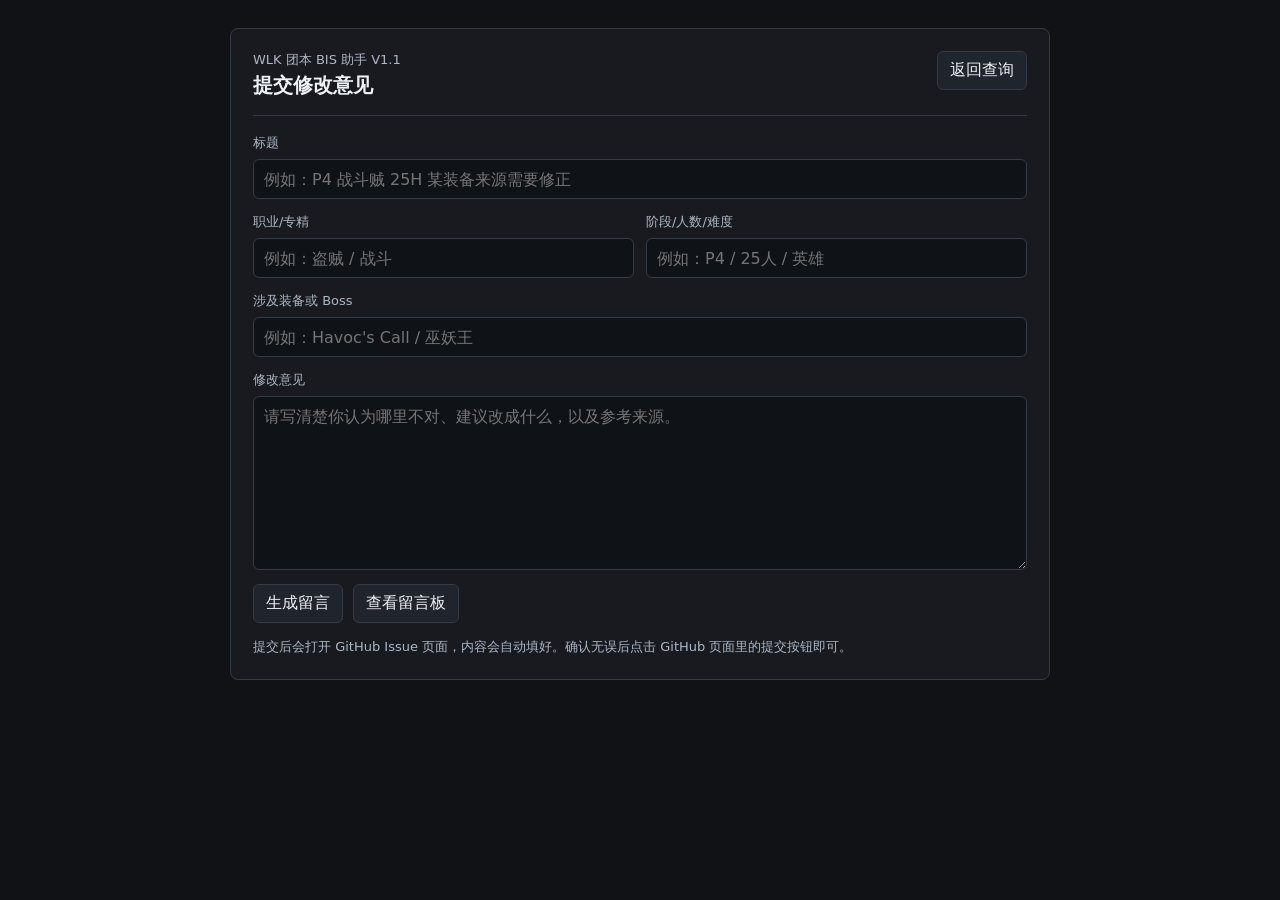
<file: feedback.html>
<!doctype html>
<html lang="zh-CN">
  <head>
    <meta charset="utf-8" />
    <meta name="viewport" content="width=device-width, initial-scale=1" />
    <title>提交修改意见 - WLK 团本 BIS 助手 V1.1</title>
    <link rel="stylesheet" href="./styles.css" />
  </head>
  <body>
    <main class="feedback-page">
      <section class="feedback-panel">
        <header class="feedback-header">
          <div>
            <p class="eyebrow">WLK 团本 BIS 助手 V1.1</p>
            <h1>提交修改意见</h1>
          </div>
          <a class="back-link" href="./index.html">返回查询</a>
        </header>

        <form class="feedback-form" id="feedbackForm">
          <label>
            <span>标题</span>
            <input id="feedbackTitle" type="text" placeholder="例如：P4 战斗贼 25H 某装备来源需要修正" required />
          </label>

          <div class="feedback-grid">
            <label>
              <span>职业/专精</span>
              <input id="feedbackSpec" type="text" placeholder="例如：盗贼 / 战斗" />
            </label>
            <label>
              <span>阶段/人数/难度</span>
              <input id="feedbackScope" type="text" placeholder="例如：P4 / 25人 / 英雄" />
            </label>
          </div>

          <label>
            <span>涉及装备或 Boss</span>
            <input id="feedbackTarget" type="text" placeholder="例如：Havoc's Call / 巫妖王" />
          </label>

          <label>
            <span>修改意见</span>
            <textarea id="feedbackBody" rows="8" placeholder="请写清楚你认为哪里不对、建议改成什么，以及参考来源。" required></textarea>
          </label>

          <div class="feedback-actions">
            <button type="submit">生成留言</button>
            <a href="https://github.com/brotherjia/wlk-bis-helper/issues" target="_blank" rel="noreferrer">查看留言板</a>
          </div>
        </form>

        <p class="feedback-note">
          提交后会打开 GitHub Issue 页面，内容会自动填好。确认无误后点击 GitHub 页面里的提交按钮即可。
        </p>
      </section>
    </main>

    <script>
      const repoIssueUrl = "https://github.com/brotherjia/wlk-bis-helper/issues/new";
      const form = document.querySelector("#feedbackForm");

      function value(id) {
        return document.querySelector(id).value.trim() || "未填写";
      }

      form.addEventListener("submit", (event) => {
        event.preventDefault();
        const title = document.querySelector("#feedbackTitle").value.trim();
        const body = [
          "## 修改意见",
          value("#feedbackBody"),
          "",
          "## 相关信息",
          `- 职业/专精：${value("#feedbackSpec")}`,
          `- 阶段/人数/难度：${value("#feedbackScope")}`,
          `- 装备或 Boss：${value("#feedbackTarget")}`,
          "",
          "## 页面",
          window.location.origin + window.location.pathname.replace(/feedback\.html$/, "index.html"),
        ].join("\n");
        const params = new URLSearchParams({
          title: `[反馈] ${title}`,
          body,
          labels: "feedback",
        });
        window.open(`${repoIssueUrl}?${params.toString()}`, "_blank", "noreferrer");
      });
    </script>
  </body>
</html>
</file>
<file: styles.css>
:root {
  color-scheme: dark;
  --bg: #101216;
  --panel: #181b21;
  --panel-2: #20242c;
  --line: #343a46;
  --text: #eef2f7;
  --muted: #aeb7c4;
  --soft: #7e8795;
  --gold: #d8a841;
  --blue: #4aa3ff;
  --green: #5fc287;
  --danger: #ec6b6b;
  --row: #15181e;
  --row-alt: #1a1e25;
  font-family:
    "Microsoft YaHei UI", "Microsoft YaHei", "Segoe UI", system-ui, sans-serif;
}

* {
  box-sizing: border-box;
}

body {
  margin: 0;
  min-height: 100vh;
  background:
    linear-gradient(rgba(16, 18, 22, 0.92), rgba(16, 18, 22, 0.98)),
    url("https://wow.zamimg.com/images/wow/journal/ui-ej-background-wrathofthelichking.jpg");
  background-size: cover;
  background-attachment: fixed;
  color: var(--text);
}

button,
input,
select {
  font: inherit;
}

.app-shell {
  display: grid;
  grid-template-columns: minmax(280px, 340px) minmax(0, 1fr);
  min-height: 100vh;
}

.sidebar {
  border-right: 1px solid var(--line);
  background: rgba(24, 27, 33, 0.96);
  padding: 20px;
  position: sticky;
  top: 0;
  height: 100vh;
  overflow: auto;
}

.brand {
  display: grid;
  grid-template-columns: 52px 1fr;
  gap: 12px;
  align-items: center;
  margin-bottom: 22px;
}

.brand-mark {
  width: 52px;
  height: 52px;
  display: grid;
  place-items: center;
  border: 1px solid #6e5524;
  background: #2a2418;
  color: var(--gold);
  font-weight: 800;
}

h1,
h2,
p {
  margin: 0;
}

h1 {
  font-size: 20px;
  line-height: 1.2;
}

.brand p,
.eyebrow,
.notice,
label span,
.summary-strip span,
.meta {
  color: var(--muted);
}

.filters {
  display: grid;
  gap: 14px;
}

label {
  display: grid;
  gap: 7px;
}

label span {
  font-size: 13px;
}

select,
input {
  width: 100%;
  height: 40px;
  border: 1px solid var(--line);
  background: #0f1217;
  color: var(--text);
  padding: 0 10px;
  border-radius: 6px;
}

select:focus,
input:focus,
button:focus,
a:focus {
  outline: 2px solid var(--blue);
  outline-offset: 2px;
}

.filter-grid {
  display: grid;
  grid-template-columns: 1fr 1fr;
  gap: 10px;
}

.summary-strip {
  display: grid;
  grid-template-columns: 1fr 1fr;
  gap: 10px;
  margin-top: 22px;
}

.summary-strip > div {
  border: 1px solid var(--line);
  background: var(--panel-2);
  padding: 12px;
  border-radius: 6px;
}

.summary-strip strong {
  display: block;
  font-size: 24px;
  color: var(--gold);
  line-height: 1;
}

.content {
  padding: 22px;
  min-width: 0;
}

.toolbar {
  display: flex;
  justify-content: space-between;
  align-items: center;
  gap: 16px;
  padding-bottom: 18px;
  border-bottom: 1px solid var(--line);
}

.eyebrow {
  font-size: 13px;
  margin-bottom: 4px;
}

h2 {
  font-size: 24px;
}

.toolbar-actions {
  display: flex;
  gap: 10px;
}

button,
.toolbar-actions a {
  min-height: 38px;
  border: 1px solid var(--line);
  background: var(--panel-2);
  color: var(--text);
  padding: 8px 12px;
  border-radius: 6px;
  text-decoration: none;
  cursor: pointer;
}

button:hover,
.toolbar-actions a:hover {
  border-color: var(--gold);
}

.notice {
  min-height: 22px;
  margin: 14px 0;
  font-size: 14px;
}

.results {
  display: grid;
  gap: 18px;
}

.raid-section {
  display: grid;
  gap: 10px;
}

.raid-header {
  display: flex;
  align-items: center;
  justify-content: space-between;
  gap: 12px;
  border: 1px solid #53431f;
  background: #221d12;
  color: var(--gold);
  padding: 10px 14px;
  border-radius: 8px;
}

.raid-header h3 {
  margin: 0;
  font-size: 18px;
}

.raid-header span {
  color: #ead29b;
  font-size: 13px;
  white-space: nowrap;
}

.boss-group {
  border: 1px solid var(--line);
  background: rgba(24, 27, 33, 0.94);
  border-radius: 8px;
  overflow: hidden;
}

.boss-header {
  display: flex;
  align-items: center;
  justify-content: space-between;
  gap: 12px;
  padding: 12px 14px;
  background: #20242c;
  border-bottom: 1px solid var(--line);
}

.boss-title {
  display: flex;
  align-items: baseline;
  gap: 10px;
  min-width: 0;
}

.boss-title h3 {
  margin: 0;
  font-size: 18px;
}

.boss-title span {
  color: var(--soft);
  font-size: 13px;
  white-space: nowrap;
}

.boss-count {
  color: var(--gold);
  font-size: 13px;
  white-space: nowrap;
}

.item-list {
  display: grid;
}

.item-row {
  display: grid;
  grid-template-columns: 46px minmax(180px, 1.5fr) minmax(120px, 0.6fr) minmax(220px, 1fr);
  gap: 12px;
  align-items: center;
  min-height: 76px;
  padding: 10px 14px;
  background: var(--row);
  border-bottom: 1px solid #252a33;
}

.item-row:nth-child(even) {
  background: var(--row-alt);
}

.item-row:last-child {
  border-bottom: 0;
}

.icon {
  width: 42px;
  height: 42px;
  border: 1px solid #6e5524;
  background: #0b0d11;
  object-fit: cover;
}

.item-main {
  min-width: 0;
}

.item-name {
  display: inline-flex;
  color: #b58cff;
  text-decoration: none;
  font-weight: 700;
  line-height: 1.25;
  word-break: break-word;
}

.item-id {
  color: var(--soft);
  font-size: 12px;
  margin-left: 6px;
}

.meta {
  margin-top: 4px;
  font-size: 13px;
  line-height: 1.35;
}

.slot-pill {
  display: inline-flex;
  min-width: 72px;
  justify-content: center;
  border: 1px solid #405468;
  background: #132232;
  color: #cbe4ff;
  padding: 5px 8px;
  border-radius: 999px;
  font-size: 13px;
}

.source {
  font-size: 13px;
  line-height: 1.35;
}

.stats {
  display: flex;
  flex-wrap: wrap;
  gap: 6px;
  margin-top: 6px;
}

.stat {
  border: 1px solid #3f4b39;
  background: #152318;
  color: #c9f0d2;
  border-radius: 999px;
  padding: 3px 7px;
  font-size: 12px;
  white-space: nowrap;
}

.empty-state {
  border: 1px solid var(--line);
  background: rgba(24, 27, 33, 0.94);
  padding: 24px;
  border-radius: 8px;
  color: var(--muted);
}

.feedback-link {
  position: fixed;
  left: 18px;
  bottom: 18px;
  z-index: 20;
  border: 1px solid #405468;
  background: rgba(19, 34, 50, 0.94);
  color: #cbe4ff;
  padding: 9px 12px;
  border-radius: 999px;
  font-size: 13px;
  text-decoration: none;
  box-shadow: 0 8px 28px rgba(0, 0, 0, 0.32);
}

.feedback-link:hover,
.back-link:hover,
.feedback-actions a:hover {
  border-color: var(--gold);
}

.feedback-page {
  min-height: 100vh;
  display: grid;
  align-items: start;
  justify-items: center;
  padding: 28px 16px;
}

.feedback-panel {
  width: min(820px, 100%);
  border: 1px solid var(--line);
  background: rgba(24, 27, 33, 0.96);
  border-radius: 8px;
  padding: 22px;
}

.feedback-header {
  display: flex;
  justify-content: space-between;
  align-items: flex-start;
  gap: 16px;
  padding-bottom: 18px;
  border-bottom: 1px solid var(--line);
  margin-bottom: 18px;
}

.back-link,
.feedback-actions a {
  min-height: 38px;
  display: inline-flex;
  align-items: center;
  justify-content: center;
  border: 1px solid var(--line);
  background: var(--panel-2);
  color: var(--text);
  padding: 8px 12px;
  border-radius: 6px;
  text-decoration: none;
}

.feedback-form {
  display: grid;
  gap: 14px;
}

.feedback-grid {
  display: grid;
  grid-template-columns: 1fr 1fr;
  gap: 12px;
}

textarea {
  width: 100%;
  resize: vertical;
  min-height: 160px;
  border: 1px solid var(--line);
  background: #0f1217;
  color: var(--text);
  padding: 10px;
  border-radius: 6px;
  font: inherit;
}

textarea:focus {
  outline: 2px solid var(--blue);
  outline-offset: 2px;
}

.feedback-actions {
  display: flex;
  gap: 10px;
  flex-wrap: wrap;
}

.feedback-note {
  color: var(--muted);
  margin-top: 14px;
  font-size: 13px;
  line-height: 1.5;
}

@media (max-width: 980px) {
  .app-shell {
    grid-template-columns: 1fr;
  }

  .sidebar {
    position: static;
    height: auto;
    border-right: 0;
    border-bottom: 1px solid var(--line);
  }

  .item-row {
    grid-template-columns: 42px minmax(0, 1fr);
  }

  .item-slot,
  .source {
    grid-column: 2;
  }
}

@media (max-width: 620px) {
  .content,
  .sidebar {
    padding: 14px;
  }

  .toolbar {
    align-items: flex-start;
    flex-direction: column;
  }

  .toolbar-actions {
    width: 100%;
  }

  button,
  .toolbar-actions a {
    flex: 1;
    text-align: center;
  }

  .filter-grid {
    grid-template-columns: 1fr;
  }

  .boss-header {
    align-items: flex-start;
    flex-direction: column;
  }

  .feedback-link {
    left: 14px;
    bottom: 14px;
  }

  .feedback-header,
  .feedback-grid {
    grid-template-columns: 1fr;
  }

  .feedback-header {
    flex-direction: column;
  }
}
</file>
